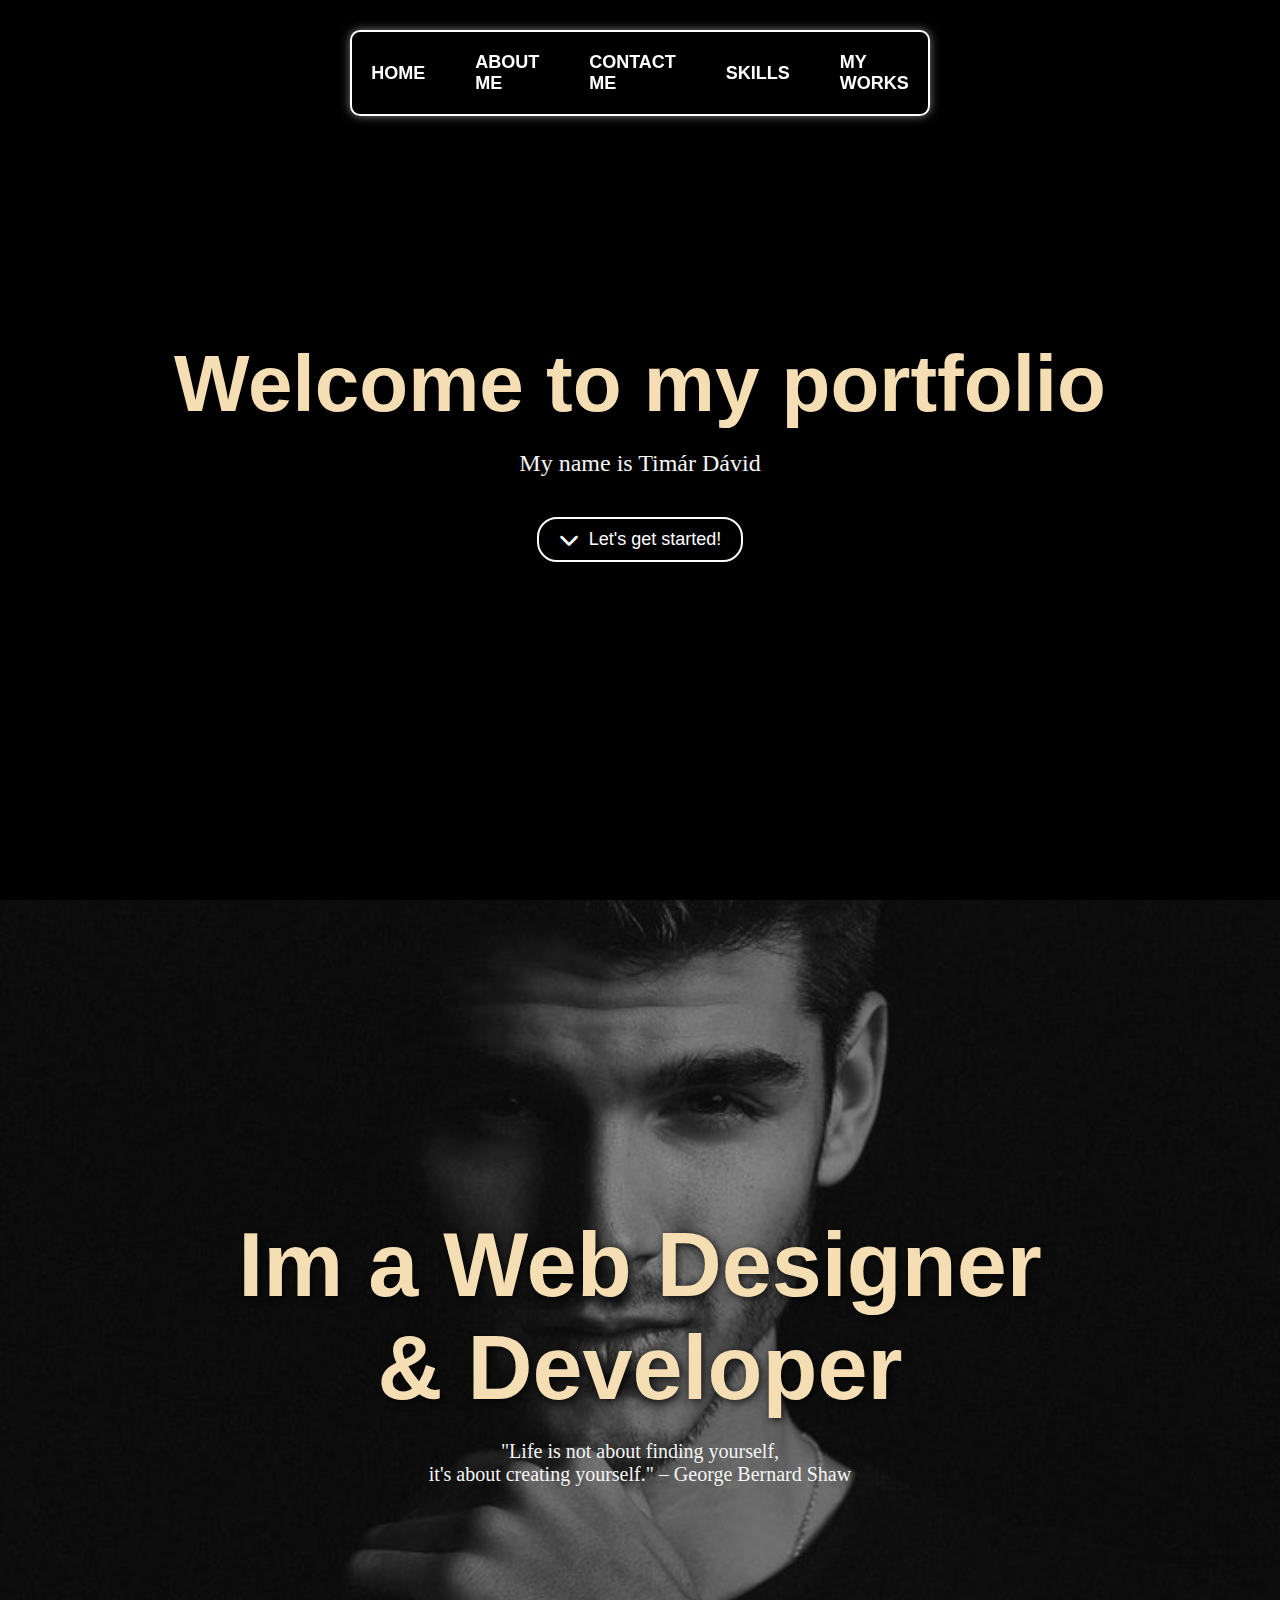
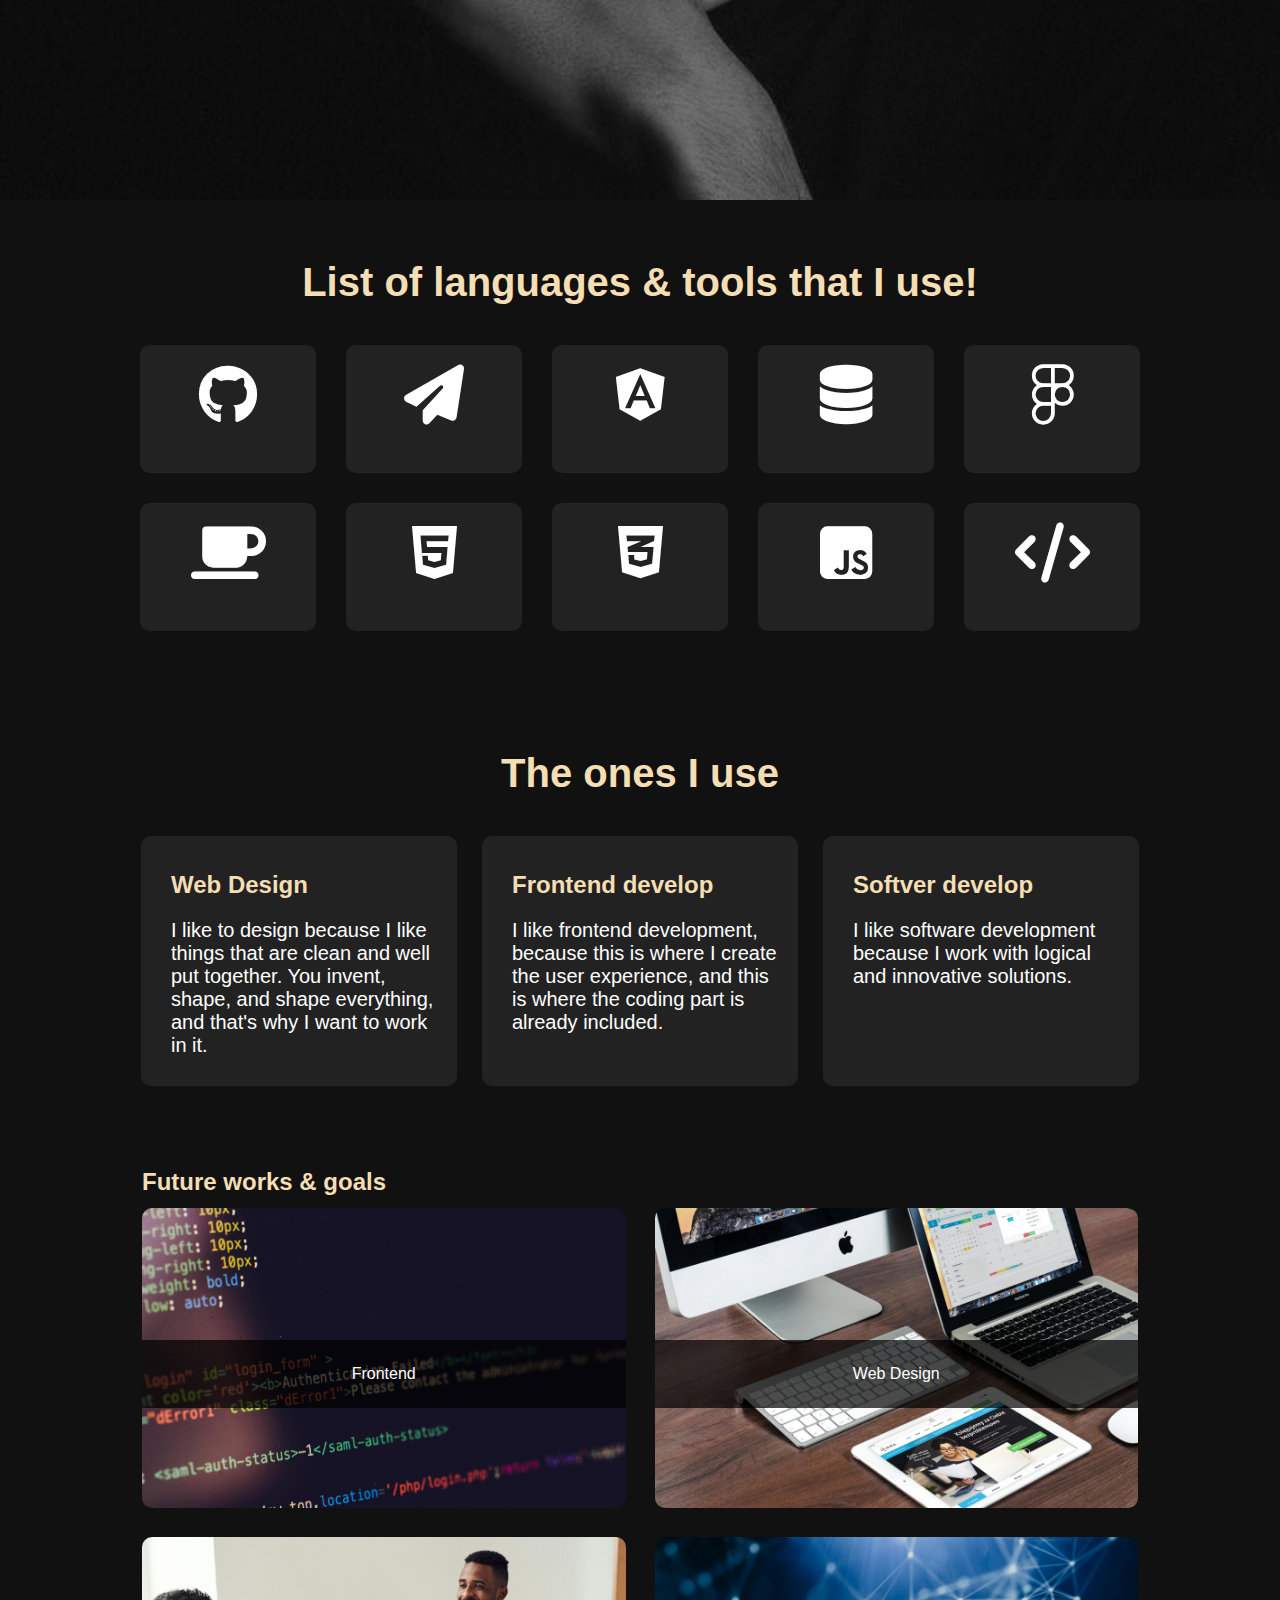
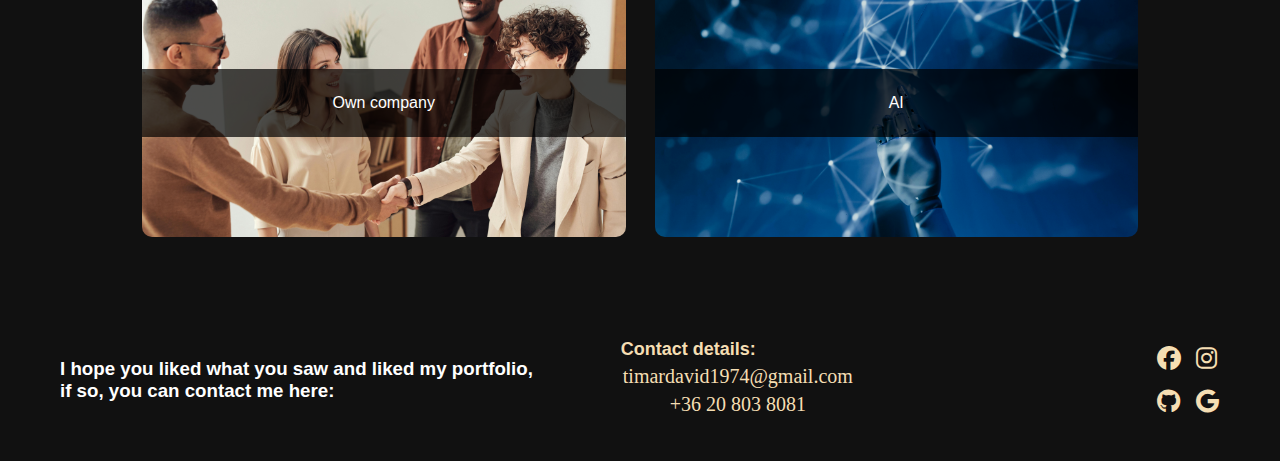
<file: Portfolio/index.html>
<!DOCTYPE html>
<html lang="hu">
<head>
  <meta charset="UTF-8">
  <meta name="viewport" content="width=device-width, initial-scale=1">
  <link rel="stylesheet" href="https://cdnjs.cloudflare.com/ajax/libs/font-awesome/6.4.0/css/all.min.css">
  <link rel="stylesheet" href="./style.css">
  <title>Portfólió</title>
</head>
<body>
    <!-- Welcome Section -->
  <section id="welcome">
    <div class="welcome-content">
      <h1>Welcome to my portfolio</h1>
      <p>My name is Timár Dávid</p>
      <a href="#main" class="btn">
        <i class="fas fa-chevron-down"></i> Let's get started!
      </a>
    </div>
  </section>

  <!-- Hero Section -->
  <header>
    <nav>
      <ul>
        <li><a href="#welcome">Home</a></li>
        <li><a href="./About_me/about_me.html">About Me</a></li>
        <li><a href="#footer">Contact Me</a></li>
        <li><a href="#about-me">Skills</a></li>
        <li><a href="./my_works/my-works.html">My Works</a></li>
      </ul>
    </nav>
  </header>
  
  <!-- Main Section -->
  <main id="main">
    <div class="content-section">
      <h1>Im a Web Designer <br> & Developer</h1>
      <p>"Life is not about finding yourself, <br> it's about creating yourself." – George Bernard Shaw</p>
    </div>
  </main>
  
  <!-- About Me Section -->
  <section id="about-me">
    <h2>List of languages & tools that I use!</h2>
    <div class="skills-grid">
      <div class="skill-item">
        <i class="fab fa-github"></i>
        <p>GitHub</p>
      </div>
      <div class="skill-item">
        <i class="fas fa-paper-plane"></i>
        <p>Postman</p>
      </div>
      <div class="skill-item">
        <i class="fab fa-angular"></i>
        <p>Angular</p>
      </div>
      <div class="skill-item">
        <i class="fas fa-database"></i>
        <p>MySQL</p>
      </div>
      <div class="skill-item">
        <i class="fab fa-figma"></i>
        <p>Figma</p>
      </div>
      <!-- Második sor: 5 ikon -->
      <div class="skill-item">
        <i class="fas fa-coffee"></i>
        <p>Java</p>
      </div>
      <div class="skill-item">
        <i class="fab fa-html5"></i>
        <p>HTML</p>
      </div>
      <div class="skill-item center-icon">
        <i class="fab fa-css3-alt"></i>
        <p>CSS</p>
      </div>
      <div class="skill-item">
        <i class="fab fa-js-square"></i>
        <p>JavaScript</p>
      </div>
      <div class="skill-item">
        <i class="fas fa-code"></i>
        <p>TypeScript</p>
      </div>
    </div>
  </section>

<!-- Cards Section -->
<section id="cards">
    <h2>The ones I use</h2>
    <div class="cards-container">
      <div class="card">
        <h3>Web Design</h3>
        <p>I like to design because I like things that are clean and well put together. You invent, shape, and shape everything, and that's why I want to work in it.</p>
      </div>
      <div class="card">
        <h3>Frontend develop</h3>
        <p>I like frontend development, because this is where I create the user experience, and this is where the coding part is already included.</p>
      </div>
      <div class="card">
        <h3>Softver develop</h3>
        <p>I like software development because I work with logical and innovative solutions.</p>
      </div>
    </div>
</section>

<!-- Image Gallery Section -->
<section id="image-gallery">
    <div class="gallery-container">
        <div class="gallery-item">
            <div class="above-text">Future works & goals</div>
            <img src="./photos/frontend_work.jpg" alt="Image 1">
            <div class="caption">Frontend</div>
          </div>
          
      <!-- 2. kép -->
      <div class="gallery-item">
        <img src="./photos/webdesign_work.jpg" alt="Image 2">
        <div class="caption">Web Design</div>
      </div>
      <!-- 3. kép -->
      <div class="gallery-item">
        <img src="./photos/business_work.jpg" alt="Image 3">
        <div class="caption">Own company</div>
      </div>
      <!-- 4. kép -->
      <div class="gallery-item">
        <img src="./photos/AI_work.jpg" alt="Image 4">
        <div class="caption">AI</div>
      </div>
    </div>
  </section>
  
  <footer id="footer">
    <div class="footer-left">
      <h3>I hope you liked what you saw and liked my portfolio, <br> if so, you can contact me here:</h3>
      <div class="contact-details">
        <h3>Contact details:</h3>
        <p>timardavid1974@gmail.com</p>
        <p>+36 20 803 8081</p>
      </div>
    </div>
    <div class="footer-icons">
      <a href="#" target="_blank"><i class="fab fa-facebook"></i></a>
      <a href="#" target="_blank"><i class="fab fa-instagram"></i></a>
      <a href="#" target="_blank"><i class="fab fa-github"></i></a>
      <a href="#" target="_blank"><i class="fab fa-google"></i></a>
    </div>
  </footer>
  
  <script src="script.js"></script>
</body>
</html>
</file>
<file: Portfolio/style.css>
* {
  margin: 0;
  padding: 0;
  box-sizing: border-box;
  scroll-behavior: smooth;
}

body {
  font-family: Arial, sans-serif;
  background-color: #000;
}

/* Scroll animáció stílusai */
.hidden {
  opacity: 0;
  transform: translateY(20px);
  transition: opacity 0.8s ease-out, transform 0.8s ease-out;
}

.visible {
  opacity: 1;
  transform: translateY(0);
}

#welcome {
  display: flex;
  justify-content: center;
  align-items: center;
  flex-direction: column;
  text-align: center;
  height: 100vh;
  background-color: #000;
  color: #fff;
  position: relative;
  z-index: 1;
  animation: fadeIn 1.5s ease-out;
}

.welcome-content h1 {
  font-size: 80px;
  margin-bottom: 20px;
  animation: glow 2s infinite alternate;
}

.welcome-content p {
  font-size: 24px;
  margin-bottom: 40px;
  animation: fadeIn 2s ease-out;
}

.welcome-content .btn {
  display: inline-flex;
  align-items: center;
  padding: 10px 20px;
  border: 2px solid #fff;
  border-radius: 20px;
  text-decoration: none;
  color: #fff;
  font-size: 18px;
  transition: background 0.3s, color 0.3s;
}

.welcome-content .btn i {
  margin-right: 10px;
  font-size: 20px;
}

.welcome-content .btn:hover {
  background: #fff;
  color: #000;
  animation: zoomInOut 0.5s ease-in-out;
}

header {
  width: 100%;
  position: fixed;
  top: 0;
  left: 0;
  padding: 10px 0;
  z-index: 1000;
  animation: slideDown 1s ease-out;
}

nav {
  display: flex;
  justify-content: center;
  align-items: center;
  padding: 10px;
  margin-left: 350px;
  margin-right: 350px;
  margin-top: 20px;
  border: 2px solid white;
  border-radius: 10px;
  box-shadow: 0 0 10px rgba(255, 255, 255, 0.5);
  backdrop-filter: blur(10px);
  -webkit-backdrop-filter: blur(10px);
  text-transform: uppercase;
}

nav ul {
  list-style: none;
  display: flex;
  justify-content: center;
  align-items: center;
}

nav ul li {
  margin: 0 15px;
  padding: 10px;
}

nav ul li a {
  text-decoration: none;
  color: #fff;
  font-weight: bold;
  font-size: 18px;
  transition: all 0.4s;
}

nav ul li.active a {
  transform: scale(1.5);
}

nav ul li.adjacent a {
  transform: scale(1.2);
}

nav ul li a:hover {
  color: rgb(243, 207, 141);
}

main {
  width: 100%;
  min-height: 100vh;
  display: flex;
  justify-content: center;
  align-items: center;
  padding: 20px;
  background: linear-gradient(rgba(0, 0, 0, 0.4), rgba(0, 0, 0, 0.4)),
    url("./photos/main_content_bg.jpeg");
  background-size: cover;
  background-position: center;
  background-repeat: no-repeat;
  animation: zoomInOut 15s ease-in-out infinite;
}

h1 {
  font-size: 90px;
  text-align: center;
  color: wheat;
  text-shadow: 2px 2px 8px rgba(0, 0, 0, 0.8);
  animation: fadeIn 1.5s ease-out;
}

p {
  font-size: 20px;
  text-align: center;
  color: whitesmoke;
  margin-top: 20px;
  font-family: "Times New Roman", Times, serif;
  animation: fadeIn 1.8s ease-out forwards;
}

#about-me {
  padding: 60px 20px;
  background-color: #111;
  text-align: center;
}

#about-me h2 {
  font-size: 40px;
  color: wheat;
  margin-bottom: 40px;
  animation: fadeIn 1.5s ease-out forwards;
}

.skills-grid {
  display: grid;
  grid-template-columns: repeat(5, 1fr);
  gap: 30px;
  max-width: 1000px;
  margin: 0 auto;
}

.skill-item {
  position: relative;
  background: #222;
  padding: 20px;
  border-radius: 10px;
  overflow: hidden;
  transition: transform 0.3s ease, box-shadow 0.3s ease, background 0.3s ease;
}

/* Pseudo-element, ami a finom gradient animációt hozza létre */
.skill-item::before {
  content: "";
  position: absolute;
  top: 0;
  left: -150%;
  width: 150%;
  height: 100%;
  background: linear-gradient(
    120deg,
    transparent,
    rgba(243, 207, 141, 0.4),
    transparent
  );
  transition: left 0.5s ease;
}

/* Amikor hover, az overlay elcsúszik, majd kilép a látható területből */
.skill-item:hover::before {
  left: 100%;
}

/* Elem emelése és árnyékolása hover esetén */
.skill-item:hover {
  transform: translateY(-10px);
  box-shadow: 0 10px 30px rgba(243, 207, 141, 0.5);
  background: #2a2a2a;
}

/* Az ikon méretének és színének módosítása */
.skill-item i {
  font-size: 60px;
  color: #fff;
  transition: transform 0.3s ease, color 0.3s ease;
}

.skill-item:hover i {
  transform: scale(1.2);
  color: #f3cf8d;
}

/* A szöveg lassú megjelenítése */
.skill-item p {
  font-size: 16px;
  color: wheat;
  margin-top: 10px;
  opacity: 0;
  transition: opacity 0.4s ease 0.2s;
}

.skill-item:hover p {
  opacity: 1;
}

#cards {
  padding: 60px 20px;
  background-color: #111;
}

h2 {
  font-size: 40px;
  color: wheat;
  margin-bottom: 40px;
  text-align: center;
  animation: fadeIn 1.5s ease-out forwards;
}

.cards-container {
  display: flex;
  flex-wrap: wrap;
  justify-content: center;
  gap: 25px;
  max-width: 1200px;
  margin: 0 auto;
}

.card {
  background-color: #222;
  padding: 20px;
  border-radius: 10px;
  transition: transform 0.3s, box-shadow 0.3s;
  width: 316px;
  height: 250px;
}

.card:hover {
  transform: scale(1.05);
  box-shadow: 0 0 20px rgba(243, 207, 141, 0.8);
  border-color: rgb(243, 207, 141);
}

.card h3 {
  color: wheat;
  margin-top: 15px;
  margin-bottom: 10px;
  margin-left: 10px;
  font-size: 24px;
  animation: fadeIn 1.5s ease-out;
}

.card p {
  color: #fff;
  text-align: start;
  margin-left: 10px;
  font-family: Arial, Helvetica, sans-serif;
}

#my-works {
  padding: 80px 20px;
  background-color: #111;
  color: #fff;
  text-align: center;
}

#my-works h2 {
  font-size: 40px;
  color: wheat;
  margin-bottom: 40px;
  text-align: center;
  animation: fadeIn 1.5s ease-out forwards;
}

.projects-container {
  max-width: 1200px;
  margin: 0 auto;
}

.project-row {
  display: flex;
  align-items: center;
  margin-bottom: 60px;
  gap: 40px;
  opacity: 0;
  transform: translateY(50px);
  animation: slideUp 1s ease-out forwards;
}

.project-row:nth-child(2) {
  animation-delay: 0.5s;
}

.project-row.reverse {
  flex-direction: row-reverse;
}

.project-image {
  flex: 1;
  border-radius: 15px;
  overflow: hidden;
  box-shadow: 0 10px 20px rgba(0, 0, 0, 0.3);
  transition: transform 0.4s ease, box-shadow 0.4s ease;
}

.project-image:hover {
  transform: scale(1.03);
  box-shadow: 0 15px 30px rgba(243, 207, 141, 0.2);
}

.project-image img {
  width: 100%;
  height: auto;
  display: block;
}

.project-details {
  flex: 1;
  text-align: center;
  padding: 20px;
}

.project-details h3 {
  font-size: 2.5rem;
  color: wheat;
  margin-bottom: 15px;
  text-transform: uppercase;
}

.project-details p {
  font-size: 1.1rem;
  color: #ccc;
  line-height: 1.6;
  margin-bottom: 25px;
}

.project-links {
  display: flex;
  justify-content: center;
  gap: 15px;
}

.project-link {
  display: inline-flex;
  align-items: center;
  background-color: transparent;
  color: #f3cf8d;
  padding: 12px 25px;
  border: 2px solid #f3cf8d;
  border-radius: 50px;
  text-decoration: none;
  font-weight: bold;
  transition: background-color 0.3s ease, color 0.3s ease, transform 0.3s ease;
}

.project-link i {
  margin-right: 8px;
}

.project-link:hover {
  background-color: #f3cf8d;
  color: #000;
  transform: scale(1.05);
}

/* Hamburger menü */
#hamburger-menu {
  display: none;
  cursor: pointer;
  font-size: 2rem;
  color: #fff;
  position: absolute;
  right: 20px;
  top: 30px;
}

/* Navigáció alapértelmezett állapota mobil nézetben */
#nav-menu {
  transition: transform 0.5s ease-out;
}

/* Mobil nézet (max 768px) */
@media (max-width: 768px) {
  nav {
    flex-direction: column;
    align-items: flex-end;
    margin: 10px 10px 0 10px;
    padding: 0;
  }

  #nav-menu {
    display: flex;
    flex-direction: column;
    width: 100%;
    transform: translateY(-200%);
    position: absolute;
    top: 60px;
    background-color: rgba(0, 0, 0, 0.8);
    box-shadow: none;
    border: none;
    backdrop-filter: blur(5px);
  }

  #nav-menu.active {
    transform: translateY(0);
  }

  #nav-menu li {
    padding: 10px 0;
    text-align: center;
  }

  #nav-menu li a {
    font-size: 16px;
    padding: 10px;
  }

  #hamburger-menu {
    display: block;
  }
}

/* Reszponzív design */
@media (max-width: 992px) {
  .project-row {
    flex-direction: column;
    text-align: center;
  }
  .project-row.reverse {
    flex-direction: column;
  }
  .project-details {
    padding: 20px 0;
    text-align: center;
  }
  .project-links {
    justify-content: center;
  }
}

/* Fun Facts Section */
#fun-facts {
  padding: 80px 20px;
  background-color: #111;
  text-align: center;
}

.fun-facts-container {
  display: flex;
  flex-wrap: wrap;
  justify-content: center;
  gap: 30px;
  max-width: 1200px;
  margin: 0 auto;
}

.fun-fact-card {
  width: 350px;
  background-color: #222;
  border-radius: 15px;
  padding: 30px;
  box-shadow: 0 5px 15px rgba(0, 0, 0, 0.3);
  transition: transform 0.3s ease, box-shadow 0.3s ease;
  animation: fadeInScale 1.5s ease-out forwards;
}

.fun-fact-card:hover {
  transform: translateY(-10px);
  box-shadow: 0 10px 25px rgba(243, 207, 141, 0.4);
}

.fun-fact-card i {
  font-size: 60px;
  color: #f3cf8d;
  margin-bottom: 20px;
  transition: transform 0.3s ease;
}

.fun-fact-card:hover i {
  transform: scale(1.1);
}

.fun-fact-card h3 {
  font-size: 1.8rem;
  color: wheat;
  margin-bottom: 10px;
}

.fun-fact-card p {
  font-size: 1rem;
  color: #ccc;
  line-height: 1.6;
}

/* Reszponzív design Fun Facts szekcióhoz */
@media (max-width: 768px) {
  .fun-facts-container {
    flex-direction: column;
    align-items: center;
  }
  .fun-fact-card {
    width: 90%;
  }
}

/* Images */
#image-gallery {
  padding: 60px 20px;
  background-color: #111;
}
.gallery-container {
  display: grid;
  grid-template-columns: repeat(2, 1fr);
  gap: 25px;
  max-width: 1000px;
  margin: 0 auto;
}
.gallery-item {
  position: relative;
  transition: all 0.3s ease;
  border: 2px solid transparent;
}
.gallery-item .above-text {
  position: absolute;
  top: -40px;
  left: 0;
  width: 100%;
  font-size: 24px;
  font-weight: bold;
  color: wheat;
  text-align: left;
  animation: fadeIn 1.5s ease-out;
}
.gallery-item img {
  width: 100%;
  height: 300px;
  object-fit: cover;
  display: block;
  border-radius: 10px;
  transition: filter 0.3s ease;
}
.gallery-item .caption {
  position: absolute;
  bottom: 100px;
  width: 100%;
  background: rgba(0, 0, 0, 0.7);
  color: #fff;
  text-align: center;
  padding: 25px;
  transition: font-weight 0.3s ease, text-shadow 0.3s ease;
}
.gallery-item:hover {
  border-color: rgb(243, 207, 141);
  box-shadow: 0 0 10px rgba(243, 207, 141, 0.8);
  cursor: pointer;
}
.gallery-item:hover img {
  filter: brightness(0.7);
}
.gallery-item:hover .caption {
  font-weight: bold;
  text-shadow: 0 0 5px #fff;
}

.download-cv {
  margin-top: 20px;
}

.cv-button {
  display: inline-flex;
  align-items: center;
  background-color: #f3cf8d;
  color: #000;
  padding: 12px 25px;
  border-radius: 50px;
  text-decoration: none;
  font-weight: bold;
  transition: background-color 0.3s ease, transform 0.3s ease;
  box-shadow: 0 4px 8px rgba(0, 0, 0, 0.2);
}

.cv-button i {
  margin-right: 10px;
}

.cv-button:hover {
  background-color: #e0b86a;
  transform: scale(1.05);
}

/* Footer section */
footer {
  background-color: #111;
  padding: 40px 60px;
  display: flex;
  justify-content: space-between;
  align-items: center;
  color: white;
  font-size: 16px;
}
.footer-left {
  display: flex;
  align-items: center;
  justify-content: space-between;
  gap: 80px;
}

.contact-details {
  min-width: 250px;
}
.footer-text {
  max-width: 300px;
}
.footer-text h3 {
  color: wheat;
  font-size: 18px;
  margin-bottom: 10px;
}
.contact-details h3 {
  color: wheat;
  font-size: 18px;
  margin-left: 8px;
}
.contact-details p {
  margin: 5px 0;
  color: wheat;
}

.footer-icons {
  display: grid;
  grid-template-columns: repeat(2, 1fr);
  gap: 15px;
  cursor: pointer;
}
.footer-icons a {
  color: wheat;
  font-size: 24px;
  transition: color 0.3s ease, transform 0.3s ease;
}
.footer-icons a:hover {
  color: rgb(243, 207, 141);
  transform: scale(1.2);
}

@keyframes fadeIn {
  0% {
    opacity: 0;
    transform: translateY(20px);
  }
  100% {
    opacity: 1;
    transform: translateY(0);
  }
}

@keyframes zoomInOut {
  0% {
    transform: scale(1);
  }
  50% {
    transform: scale(1.05);
  }
  100% {
    transform: scale(1);
  }
}

@keyframes slideDown {
  0% {
    transform: translateY(-100%);
    opacity: 0;
  }
  100% {
    transform: translateY(0);
    opacity: 1;
  }
}

@keyframes slideUp {
  0% {
    transform: translateY(50px);
    opacity: 0;
  }
  100% {
    transform: translateY(0);
    opacity: 1;
  }
}

@keyframes scaleIn {
  0% {
    transform: scale(0.8);
    opacity: 0;
  }
  100% {
    transform: scale(1);
    opacity: 1;
  }
}

@keyframes glowEffect {
  0% {
    box-shadow: 0 0 5px rgba(243, 207, 141, 0.5);
  }
  50% {
    box-shadow: 0 0 20px rgba(243, 207, 141, 1);
  }
  100% {
    box-shadow: 0 0 5px rgba(243, 207, 141, 0.5);
  }
}

@keyframes fadeInScale {
  0% {
    opacity: 0;
    transform: scale(0.9);
  }
  100% {
    opacity: 1;
    transform: scale(1);
  }
}

/* Új animációs állapotok */
.scroll-hidden {
  opacity: 0;
  transform: translateY(40px);
  transition: opacity 0.8s ease-out, transform 0.8s ease-out;
}
.scroll-show {
  opacity: 1;
  transform: translateY(0);
}

.scroll-left {
  opacity: 0;
  transform: translateX(-50px);
  transition: opacity 0.8s ease-out, transform 0.8s ease-out;
}
.scroll-left-show {
  opacity: 1;
  transform: translateX(0);
}

.scroll-right {
  opacity: 0;
  transform: translateX(50px);
  transition: opacity 0.8s ease-out, transform 0.8s ease-out;
}
.scroll-right-show {
  opacity: 1;
  transform: translateX(0);
}

.scroll-scale {
  opacity: 0;
  transform: scale(0.9);
  transition: all 0.6s ease-out;
}
.scroll-scale-show {
  opacity: 1;
  transform: scale(1);
}

/* Tablet nézet (max 1024px) */
@media (max-width: 1024px) {
  .welcome-content h1 {
    font-size: 60px;
  }
  .welcome-content p {
    font-size: 20px;
  }
  nav {
    margin-left: 100px;
    margin-right: 100px;
  }
  .skills-grid {
    grid-template-columns: repeat(3, 1fr);
  }
  .gallery-container {
    grid-template-columns: 1fr;
  }
  .card {
    width: 280px;
    height: auto;
  }
}

/* Mobil nézet (max 768px) */
@media (max-width: 768px) {
  .welcome-content h1 {
    font-size: 40px;
  }
  .welcome-content p {
    font-size: 18px;
  }
  nav {
    flex-direction: column;
    margin-left: 20px;
    margin-right: 20px;
    padding: 10px;
  }
  nav ul {
    flex-direction: column;
  }
  nav ul li {
    margin: 10px 0;
  }
  h1 {
    font-size: 60px;
  }
  p {
    font-size: 18px;
  }
  .skills-grid {
    grid-template-columns: repeat(2, 1fr);
    gap: 15px;
  }
  .gallery-container {
    grid-template-columns: 1fr;
  }
  .card {
    width: 100%;
    height: auto;
  }
  footer {
    flex-direction: column;
    text-align: center;
  }
  .footer-left {
    flex-direction: column;
    gap: 20px;
  }
}

/* Kis mobilok (max 480px) */
@media (max-width: 480px) {
  .welcome-content h1 {
    font-size: 30px;
  }
  .welcome-content p {
    font-size: 16px;
  }
  nav {
    margin-left: 10px;
    margin-right: 10px;
  }
  h1 {
    font-size: 40px;
  }
  p {
    font-size: 16px;
  }
  .skills-grid {
    grid-template-columns: 1fr;
  }
  .gallery-item img {
    height: 200px;
  }
  .card {
    width: 100%;
  }
}
</file>
